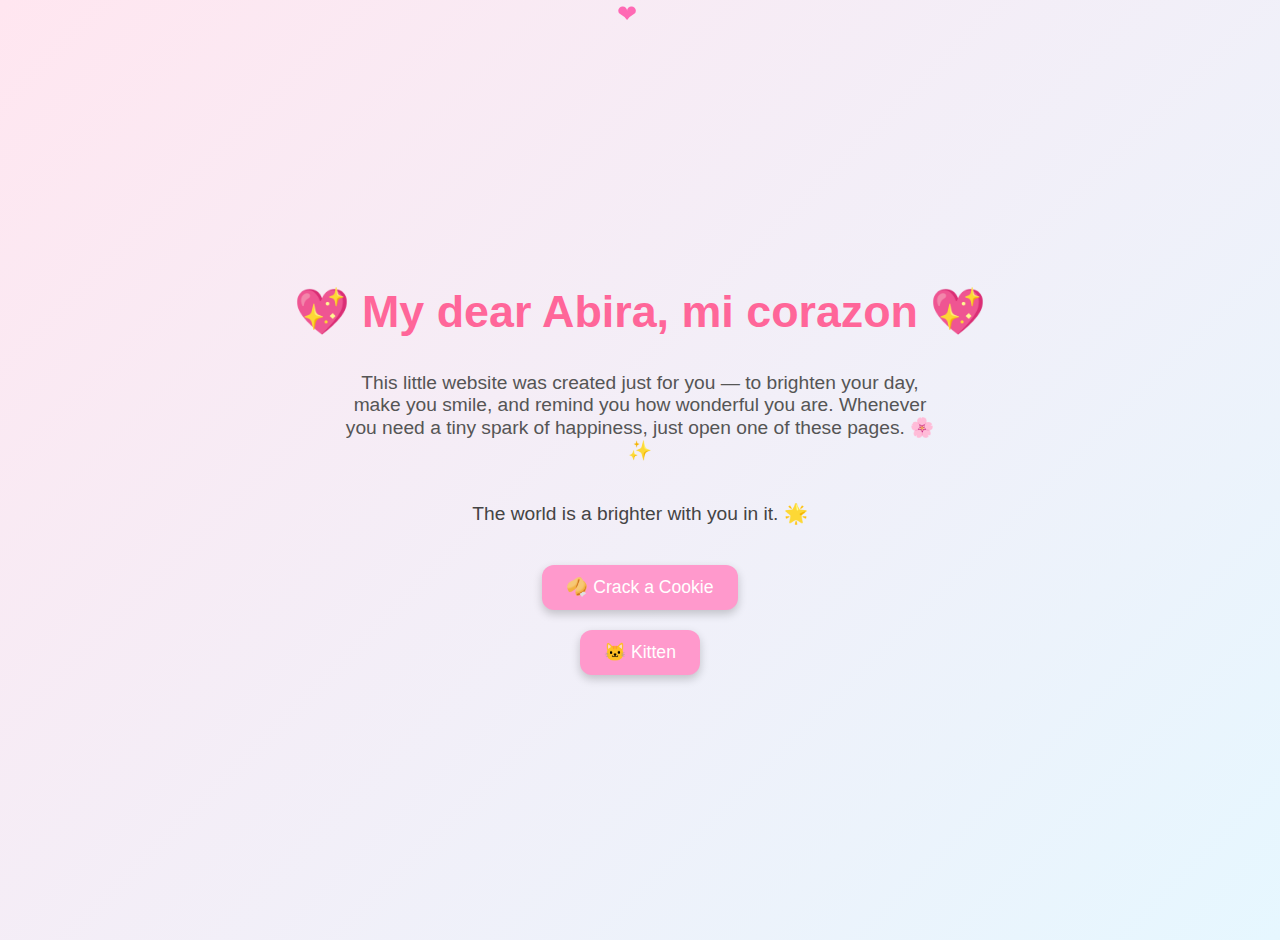
<file: index.html>
<!DOCTYPE html>
<html lang="en">
  <head>
    <meta charset="UTF-8" />
    <meta name="viewport" content="width=device-width, initial-scale=1.0" />
    <title>Cheer Up 💖</title>
    <link rel="stylesheet" href="style.css" />
    <script defer src="script.js"></script>
    <style>
      body {
        margin: 0;
        font-family: 'Comic Sans MS', cursive, sans-serif;
        background: linear-gradient(135deg, #ffe6f0, #e6f7ff);
        display: flex;
        flex-direction: column;
        align-items: center;
        justify-content: center;
        min-height: 100vh;
        text-align: center;
        padding: 20px;
      }

      h1 {
        font-size: 2.8rem;
        color: #ff6699;
        margin-bottom: 15px;
      }

      p {
        max-width: 600px;
        font-size: 1.2rem;
        color: #555;
        margin-bottom: 30px;
      }

      a {
        display: inline-block;
        padding: 12px 24px;
        margin: 10px;
        background: #ff99cc;
        color: white;
        font-size: 1.1rem;
        text-decoration: none;
        border-radius: 12px;
        box-shadow: 0 4px 10px rgba(0, 0, 0, 0.2);
        transition: transform 0.2s ease;
      }

      a:hover {
        transform: scale(1.1);
        background: #ff66b2;
      }
    </style>
  </head>
  <body>
    <h1>💖 My dear Abira, mi corazon 💖</h1>
    <p>
      This little website was created just for you — to brighten your day, make
      you smile, and remind you how wonderful you are. Whenever you need a tiny
      spark of happiness, just open one of these pages. 🌸✨
    </p>
    <p id="quote" style="font-size: 1.2rem; color: #444; margin-top: 10px">
      The world is a little brighter with you in it. 🌟
    </p>

    <a href="fortune.html">🥠 Crack a Cookie</a>
    <a href="kitten.html">🐱 Kitten </a>

    <!-- Floating hearts -->
    <div id="hearts"></div>
  </body>
</html>
</file>
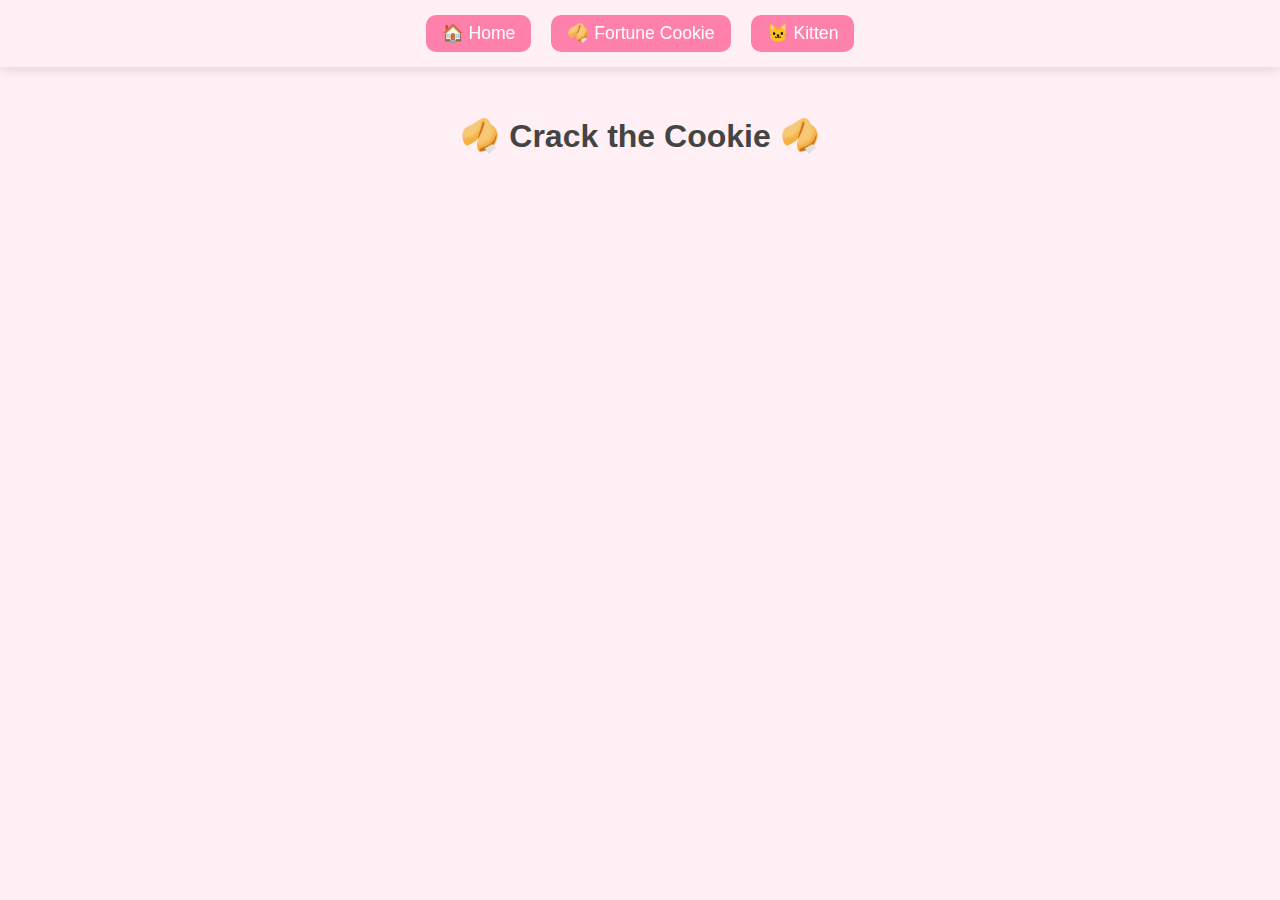
<file: fortune.html>
<!DOCTYPE html>
<html lang="en">
  <head>
    <meta charset="UTF-8" />
    <title>Love Fortune Cookie 🥠</title>
    <link rel="stylesheet" href="style.css" />
    <script defer src="script.js"></script>
  </head>
  <body>
    <nav>
      <a href="index.html">🏠 Home</a>
      <a href="fortune.html">🥠 Fortune Cookie</a>
      <a href="kitten.html">🐱 Kitten </a>
    </nav>

    <div class="center fade-in">
      <h1>🥠 Crack the Cookie 🥠</h1>
      <p id="fortune" class="fortune-text hidden"></p>
    </div>

    <!-- Falling cookies container -->
    <div id="cookies"></div>
  </body>
</html>
</file>
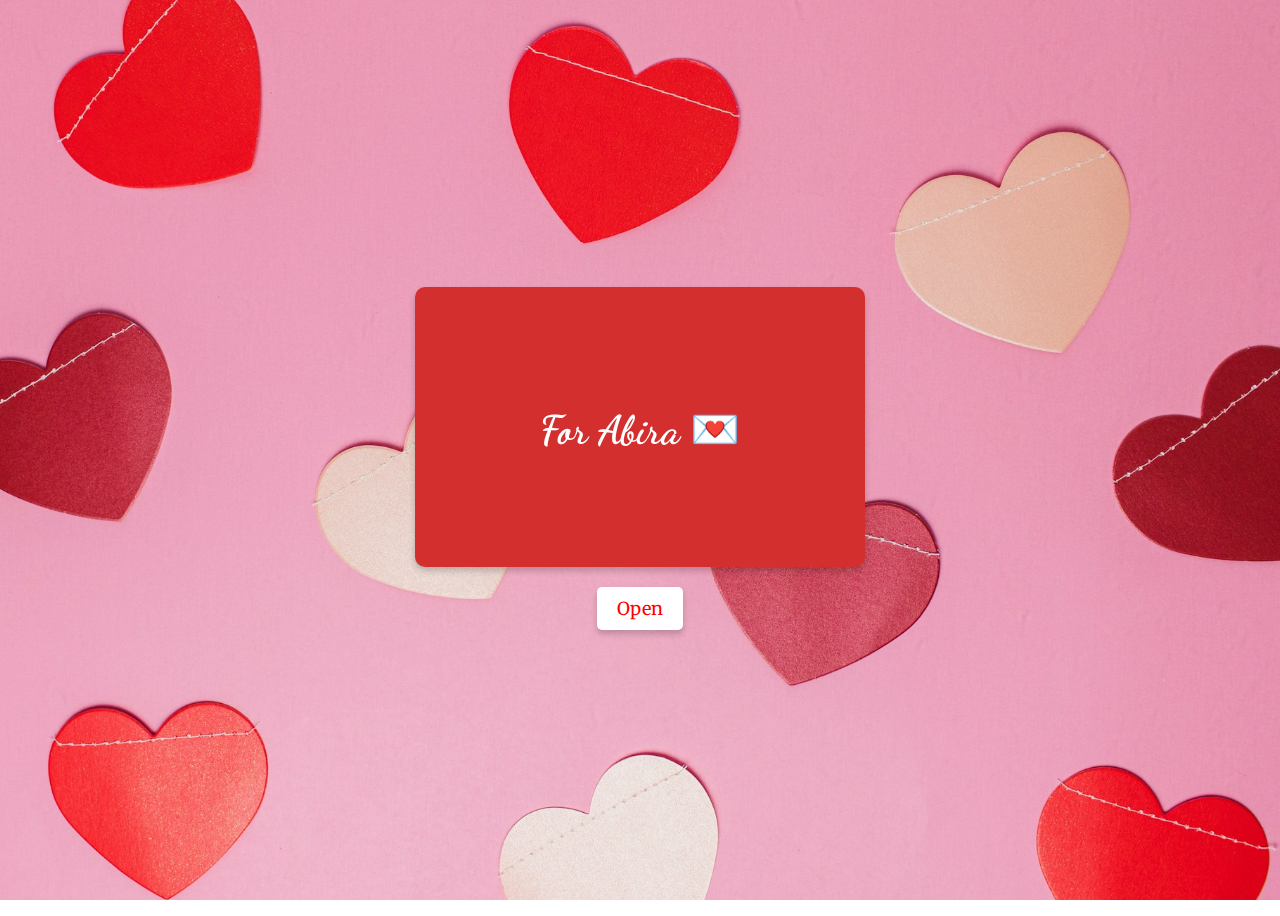
<file: index_v.html>
<!DOCTYPE html>
<html lang="en">
  <head>
    <meta charset="UTF-8" />
    <meta name="viewport" content="width=device-width, initial-scale=1.0" />
    <title>Valentine's Surprise</title>
    <link rel="preconnect" href="https://fonts.googleapis.com" />
    <link rel="preconnect" href="https://fonts.gstatic.com" crossorigin />
    <link
      href="https://fonts.googleapis.com/css2?family=Dancing+Script:wght@400..700&family=Merriweather:ital,wght@0,300;0,400;0,700;0,900;1,300;1,400;1,700;1,900&family=Parisienne&family=Sacramento&display=swap"
      rel="stylesheet"
    />
    <style>
      body {
        text-align: center;
        font-family: 'Merriweather', serif;
        font-weight: 400;
        font-style: normal;
        background: url('img/bg1.jpg') no-repeat center center fixed;
        background-size: cover;
        display: flex;
        justify-content: center;
        align-items: center;
        height: 100vh;
        flex-direction: column;
      }
      button {
        font-family: 'Merriweather', serif;
        font-weight: 400;
        font-style: normal;
      }
      h1 {
        font-family: 'Dancing Script', serif;
        /* font-family: 'Parisienne', serif; */
        /* font-optical-sizing: auto; */
        font-weight: 700;
        font-style: normal;
      }
      .back h1 {
        color: red;
        margin-top: 10px;
        margin-bottom: 10px;
      }
      #welcome-text {
        /* font-size: 24px; */
        color: white;
        margin-bottom: 20px;
      }

      .flip-container {
        position: relative;
        width: 450px;
        height: 280px;
        perspective: 1000px;
      }

      .flipper {
        width: 100%;
        height: 100%;
        position: absolute;
        transform-style: preserve-3d;
        transition: transform 1s;
      }

      .flipped .flipper {
        transform: rotateY(180deg);
      }

      .front,
      .back {
        width: 100%;
        height: 100%;
        position: absolute;
        backface-visibility: hidden;
        border-radius: 10px;
        box-shadow: 0px 4px 6px rgba(0, 0, 0, 0.2);
      }

      /* Front side: Envelope */
      .front {
        background-color: #d32f2f;
        display: flex;
        justify-content: center;
        align-items: center;
        font-size: 20px;
        color: white;
        font-weight: bold;
      }

      /* Back side: Valentine's message */
      .back {
        background: linear-gradient(135deg, #fff0f6, #ffdde1);
        /* background-color: rgb(241, 241, 241); */
        /* background: url('img/bg3.jpg') no-repeat center center fixed; */
        background-size: cover;
        transform: rotateY(180deg);
        display: flex;
        flex-direction: column;
        justify-content: center;
        align-items: center;
        padding: 10px;

        border-radius: 15px;
        box-shadow: 0px 5px 15px rgba(0, 0, 0, 0.2);
      }

      .back img {
        width: 150px;
        height: auto;
      }

      .buttons {
        /* margin-top: 5px; */
        /* display: none; */
        align-self: flex-start;
      }

      .buttons button {
        font-size: 18px;
        padding: 10px 20px;
        margin: 10px;
        border: none;
        cursor: pointer;
        border-radius: 5px;
      }

      .yes {
        background-color: green;
        color: white;
        margin-left: 155px !important;
      }

      .no {
        background-color: red;
        color: white;
        position: absolute;
        z-index: 99;
      }

      .open-btn {
        background-color: white;
        border: 2px solid red;
        border-radius: 3px;
        color: red;
        font-size: 18px;
        padding: 10px 20px;
        margin-top: 20px;
        border: none;
        cursor: pointer;
        border-radius: 5px;
      }
      .open-btn.hide {
        opacity: 0;
        visibility: hidden;
      }
      button {
        transition: all 0.3s ease-in-out;
        box-shadow: 0px 4px 6px rgba(0, 0, 0, 0.2);
      }

      button:hover {
        /* background-color: #e63950; */
        box-shadow: 0px 6px 12px rgba(0, 0, 0, 0.3);
        transform: translateY(-3px);
      }
    </style>
  </head>
  <body>
    <div class="flip-container" id="flip-container">
      <div class="flipper">
        <!-- Front side (Envelope) -->
        <div class="front">
          <h1 id="welcome-text">For Abira 💌</h1>
        </div>
        <!-- Back side (Valentine's Card) -->
        <div class="back">
          <img src="img/gojo-smile-gojo.gif" alt="Cute GIF" />
          <h1>Will You Be My Valentine? 💖</h1>
          <div class="buttons">
            <button class="yes" onclick="goToNewPage()">Yes</button>
            <button class="no" onmouseover="moveButton()">No</button>
          </div>
        </div>
      </div>
    </div>

    <button class="open-btn" id="open-btn" onclick="flipEnvelope()">
      Open
    </button>

    <script>
      function flipEnvelope() {
        document.getElementById('flip-container').classList.add('flipped');
        // document.getElementById('open-btn').style.display = 'none';
        document.getElementById('open-btn').classList.add('hide');
        document.getElementById('welcome-text').style.display = 'none';

        setTimeout(() => {
          document.querySelector('.buttons').style.display = 'block';
        }, 1000); // Delay to match animation
      }

      function moveButton() {
        let button = document.querySelector('.no');

        let envelope = document.getElementById('flip-container');

        // console.log(envelope.offsetLeft);
        // console.log(envelope.offsetTop);
        let x = Math.random() * (window.innerWidth - 100) - envelope.offsetLeft;
        // console.log(x, window.innerWidth - 100, x / (window.innerWidth - 100));
        let y = Math.random() * (window.innerHeight - 100) - envelope.offsetTop;
        button.style.left = `${x}px`;
        button.style.top = `${y}px`;
      }

      function goToNewPage() {
        window.location.href = 'yes.html';
      }
    </script>
  </body>
</html>
</file>
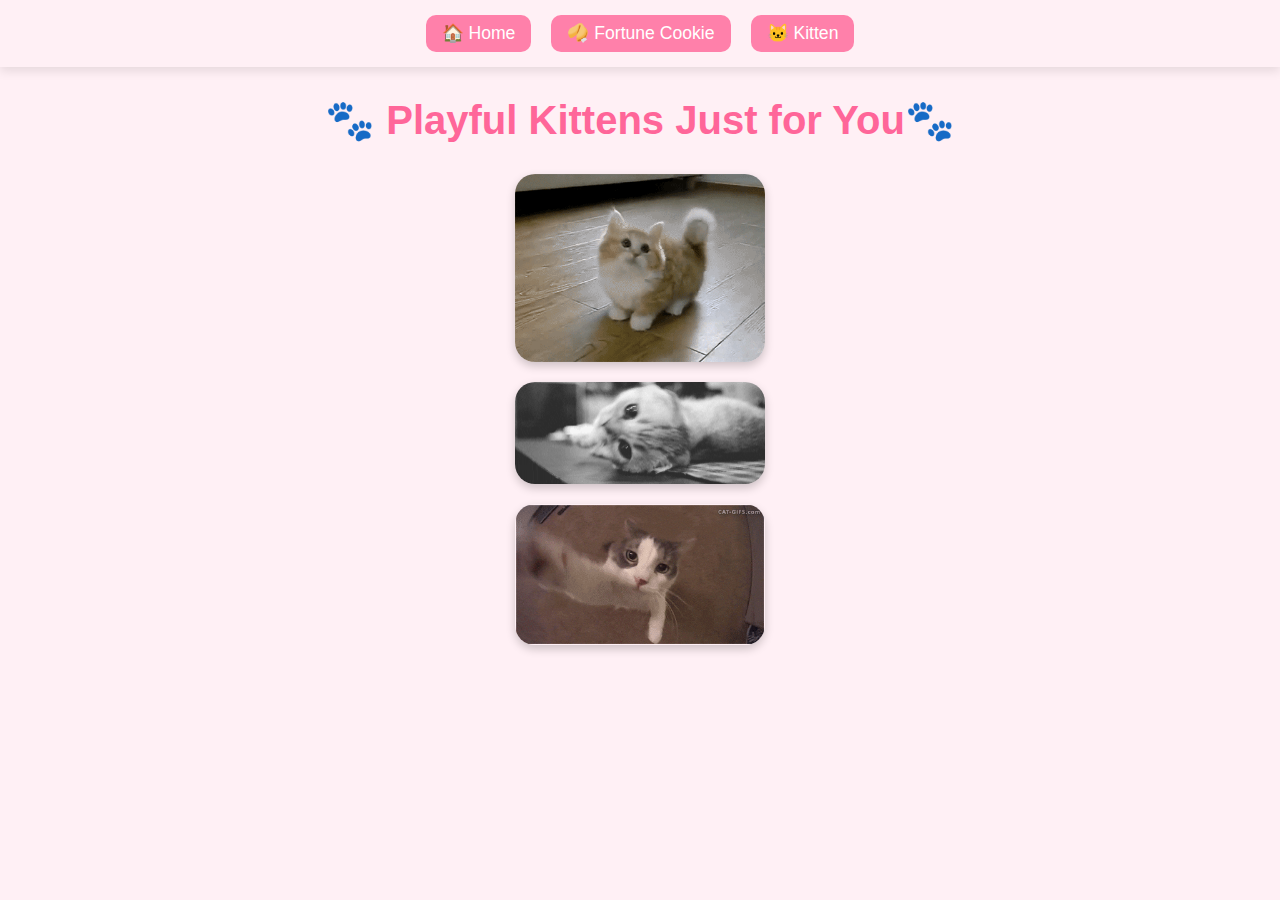
<file: kitten.html>
<!DOCTYPE html>
<html lang="en">
  <head>
    <meta charset="UTF-8" />
    <meta name="viewport" content="width=device-width, initial-scale=1.0" />
    <title>Kitten 🐱</title>
    <style>
      body {
        margin: 0;
        font-family: 'Comic Sans MS', cursive, sans-serif;
        background: linear-gradient(135deg, #fff0f5, #e6f7ff);
        text-align: center;
        padding: 0;
      }

      /* Navigation bar */

      h1 {
        margin-top: 30px;
        font-size: 2.5rem;
        color: #ff6699;
        /* color: #cbaacb; */
      }

      .kitten-container {
        display: flex;
        flex-direction: column;
        align-items: center;
        gap: 20px;
        margin-top: 30px;
      }

      .kitten-container img {
        width: 250px;
        border-radius: 20px;
        box-shadow: 0 4px 10px rgba(0, 0, 0, 0.2);
        transition: transform 0.3s ease;
      }

      .kitten-container img:hover {
        transform: scale(1.05) rotate(-2deg);
      }
    </style>
    <link rel="stylesheet" href="style.css" />
    <script defer src="script.js"></script>
  </head>
  <body>
    <nav>
      <a href="index.html">🏠 Home</a>
      <a href="fortune.html">🥠 Fortune Cookie</a>
      <a href="kitten.html">🐱 Kitten </a>
    </nav>

    <h1>🐾 Playful Kittens Just for You🐾</h1>

    <div class="kitten-container">
      <img class="kitten" src="img/cat1.gif" alt="Kitten 1" />
      <img class="kitten" src="img/cat2.gif" alt="Kitten 2" />
      <img class="kitten" src="img/cat3.gif" alt="Kitten 3" />
    </div>
  </body>
</html>
</file>
<file: style.css>
body {
  margin: 0;
  font-family: "Comic Sans MS", cursive, sans-serif;
  background: #fff0f5;
  color: #444;
  text-align: center;
}

nav {
  /* background: #ffb6c1; */
  padding: 15px;
  display: flex;
  justify-content: center;
  gap: 20px;
  box-shadow: 0 4px 10px rgba(0, 0, 0, 0.1);
  position: sticky;
  top: 0;
  z-index: 10;
}

nav a {
  text-decoration: none;
  font-size: 1.1rem;
  color: white;
  background: #ff80aa;
  padding: 8px 16px;
  border-radius: 10px;
  transition: transform 0.2s ease, background 0.2s ease;
}

nav a:hover {
  transform: scale(1.1);
  background: #ff6699;
}

.center {
  margin-top: 50px;
}

button, .glow-btn {
  background: #ff69b4;
  color: white;
  border: none;
  padding: 10px 20px;
  border-radius: 20px;
  font-size: 18px;
  cursor: pointer;
  transition: all 0.3s ease;
}
button:hover, .glow-btn:hover {
  background: #ff1493;
  box-shadow: 0 0 15px #ff69b4, 0 0 30px #ff69b4;
}

.hidden {
  display: none;
  font-size: 20px;
  margin-top: 20px;
}

.gallery {
  display: flex;
  justify-content: center;
  gap: 15px;
  margin-top: 20px;
}
.gallery img {
  width: 200px;
  border-radius: 15px;
  box-shadow: 0px 4px 10px rgba(0,0,0,0.2);
}

#secret {
  width: 100%;
}
/* Floating hearts */
#hearts {
  position: fixed;
  width: 100%;
  height: 100%;
  pointer-events: none;
  overflow: hidden;
  top: 0;
  left: 0;
}
.heart {
  position: absolute;
  color: #ff69b4;
  font-size: 24px;
  animation: float 5s linear infinite;
}
@keyframes float {
  0% { transform: translateY(100vh) scale(0.5); opacity: 0; }
  50% { opacity: 1; }
  100% { transform: translateY(-10vh) scale(1); opacity: 0; }
}

/* Animations */
.fade-in {
  animation: fadeIn 2s ease-in;
}
@keyframes fadeIn {
  from { opacity: 0; transform: translateY(20px); }
  to { opacity: 1; transform: translateY(0); }
}

.bounce-in {
  animation: bounceIn 1s ease;
}
@keyframes bounceIn {
  0% { transform: scale(0.5); opacity: 0; }
  60% { transform: scale(1.1); opacity: 1; }
  100% { transform: scale(1); }
}

/* Typing effect */
.typing {
  border-right: 3px solid #ff69b4;
  white-space: nowrap;
  overflow: hidden;
  width: 0;
  display: inline-block;
  animation: blink 0.7s infinite;
}
@keyframes blink {
  0%, 50% { border-color: #ff69b4; }
  51%, 100% { border-color: transparent; }
}

/* Quotes */
.quote {
  font-style: italic;
  margin-top: 20px;
  margin-bottom: 10px;
  font-size: 18px;
  color: #d63384;
  opacity: 0;
  transition: opacity 1s ease-in-out;
}
.quote.show {
  opacity: 1;
}

/* Falling cookies */
#cookies {
  position: fixed;
  width: 100%;
  height: 100%;
  pointer-events: none; /* so clicks go through unless on cookie */
  top: 0;
  left: 0;
  overflow: hidden;
}

/* Falling cookies */
.cookie {
  position: absolute;
  font-size: 52px;
  cursor: pointer;
  pointer-events: auto;
  animation: fall 6s linear forwards;
  transition: transform 0.4s ease, opacity 0.4s ease;
}

@keyframes fall {
  0% { transform: translateY(-10vh) rotate(0deg); opacity: 0; }
  20% { opacity: 1; }
  100% { transform: translateY(110vh) rotate(360deg); opacity: 0; }
}

/* Pop animation */
.cookie.pop {
  transform: scale(5);
  font-size: 72px;
  opacity: 0;
}



#fortune {
  font-size: 1.5rem;
  margin-top: 20px;
  /* opacity: 0; */
  transform: scale(0.5);
  font-style: italic;
  color: #ff6699;;
}

/* Bounce-in animation */
#fortune.show {
  animation: bounceIn 0.6s ease forwards;
}

@keyframes bounceIn {
  0%   { opacity: 0; transform: scale(0.5); }
  60%  { opacity: 1; transform: scale(1.1); }
  80%  { transform: scale(0.9); }
  100% { transform: scale(1); }
}
</file>
